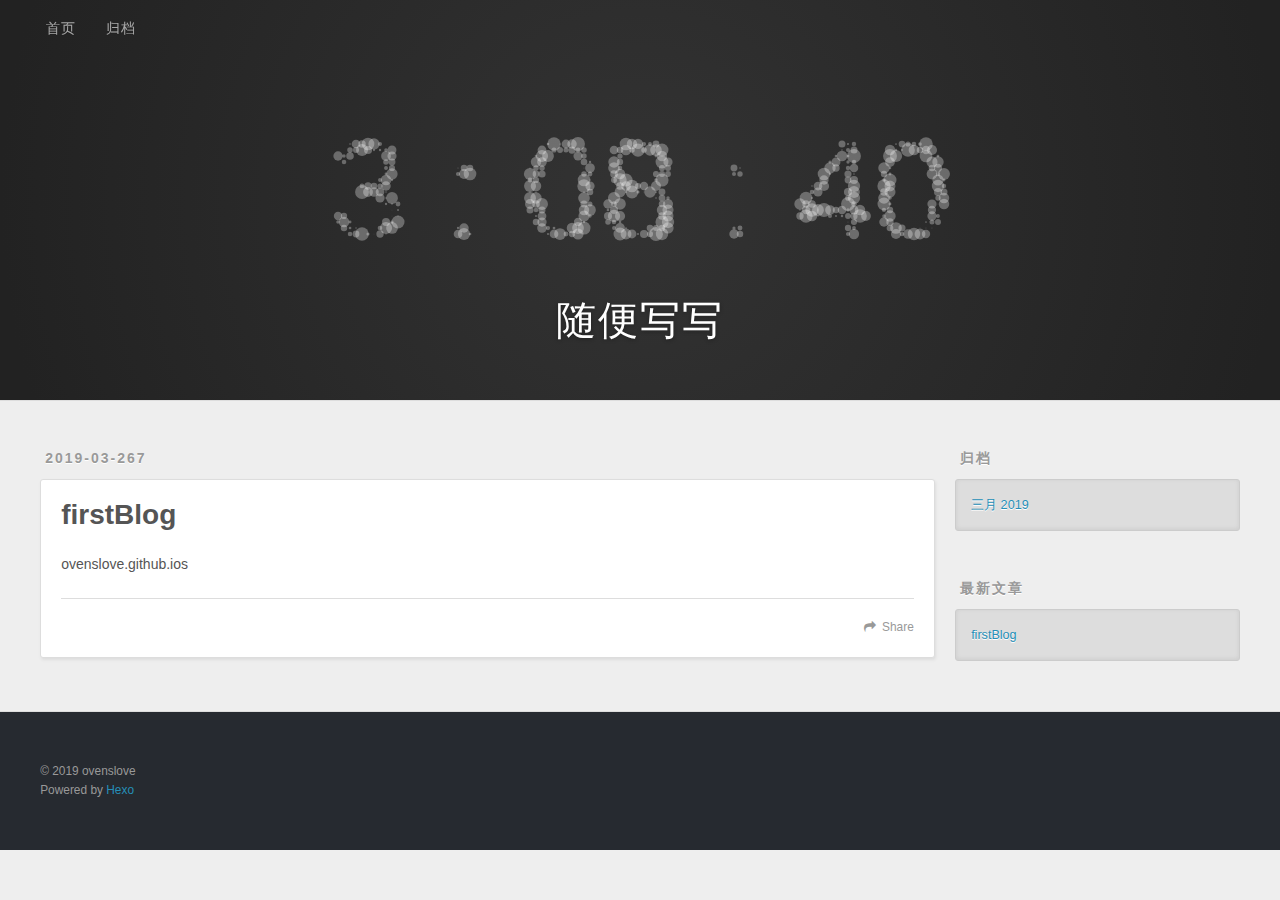
<file: index.html>
<!DOCTYPE html>
<html>

<head>
  <meta name="generator" content="Hexo 3.8.0">
  <meta charset="utf-8">


  <title>随便写写</title>
  <meta name="viewport" content="width=device-width, initial-scale=1, maximum-scale=1">
  <meta property="og:type" content="website">
  <meta property="og:title" content="随便写写">
  <meta property="og:url" content="https://ovenslove.github.io/index.html">
  <meta property="og:site_name" content="随便写写">
  <meta property="og:locale" content="zh-CN">
  <meta name="twitter:card" content="summary">
  <meta name="twitter:title" content="随便写写">

  <link rel="alternate" href="/atom.xml" title="随便写写" type="application/atom+xml">


  <link rel="icon" href="/favicon.png">


  <link href="//fonts.googleapis.com/css?family=Source+Code+Pro" rel="stylesheet" type="text/css">

  <link rel="stylesheet" href="/css/style.css">
</head>

</html>

<body>
  <div id="container">
    <div id="wrap">
      <header id="header">
        <div id="banner">
          <canvas id="banner_clock" width="1920" height="200" style="position: absolute; left: 0px; top: 0px;">
            <p class="nope">No canvas, no particles</p>
          </canvas>
        </div>
        <div id="header-inner" class="inner">
          <nav id="main-nav">
            <a id="main-nav-toggle" class="nav-icon"></a>

            <a class="main-nav-link" href="/">首页</a>

            <a class="main-nav-link" href="/archives">归档</a>

          </nav>
          <!-- <nav id="sub-nav">
      
      <a id="nav-rss-link" class="nav-icon" href="/atom.xml" title="RSS Feed"></a>
      
      <a id="nav-search-btn" class="nav-icon" title="搜索"></a>
    </nav>
    <div id="search-form-wrap">
      <form action="//google.com/search" method="get" accept-charset="UTF-8" class="search-form"><input type="search" name="q" class="search-form-input" placeholder="Search"><button type="submit" class="search-form-submit">&#xF002;</button><input type="hidden" name="sitesearch" value="https://ovenslove.github.io"></form>
    </div> -->
        </div>
        <div id="header-outer" class="outer">
          <div id="header-title" class="inner">
            <h1 id="logo-wrap">
              <a href="/" id="logo">随便写写</a>
            </h1>

          </div>
        </div>
        <script src="/js/banner.clock.js"></script>
      </header>
      <div class="outer">
        <section id="main">
          <article id="post-firstBlog" class="article article-type-post" itemscope itemprop="blogPost">
            <div class="article-meta">
              <a href="/2019/03/26/firstBlog/" class="article-date">
                <time datetime="2019-03-26T05:41:07.000Z" itemprop="datePublished">2019-03-267</time>
              </a>

            </div>
            <div class="article-inner">


              <header class="article-header">
                <h1 itemprop="name">
                  <a class="article-title" href="/2019/03/26/firstBlog/">firstBlog</a>
                </h1>
              </header>

              <div class="article-entry" itemprop="articleBody">

                <p>ovenslove.github.ios</p>

              </div>
              <footer class="article-footer">
                <a data-url="https://ovenslove.github.io/2019/03/26/firstBlog/" data-id="cjtqo6w1m0000xuznjsq4eoms" class="article-share-link">Share</a>


              </footer>
            </div>

          </article>
        </section>

        <aside id="sidebar">







          <div class="widget-wrap">
            <h3 class="widget-title">归档</h3>
            <div class="widget">
              <ul class="archive-list">
                <li class="archive-list-item"><a class="archive-list-link" href="/archives/2019/03/">三月 2019</a></li>
              </ul>
            </div>
          </div>

          <div class="widget-wrap">
            <h3 class="widget-title">最新文章</h3>
            <div class="widget">
              <ul>

                <li>
                  <a href="/2019/03/26/firstBlog/">firstBlog</a>
                </li>

              </ul>
            </div>
          </div>

        </aside>

      </div>
      <footer id="footer">

        <div class="outer">
          <div id="footer-info" class="inner">
            &copy; 2019 ovenslove<br>
            Powered by <a href="http://hexo.io/" target="_blank">Hexo</a>
          </div>
        </div>
      </footer>
    </div>
    <nav id="mobile-nav">

      <a href="/" class="mobile-nav-link">首页</a>

      <a href="/archives" class="mobile-nav-link">归档</a>

    </nav>
    <script src="//ajax.googleapis.com/ajax/libs/jquery/2.0.3/jquery.min.js"></script>


    <link rel="stylesheet" href="/fancybox/jquery.fancybox.css">
    <script src="/fancybox/jquery.fancybox.pack.js"></script>


    <script src="/js/script.js"></script>
  </div>
</body>

</html>
</file>
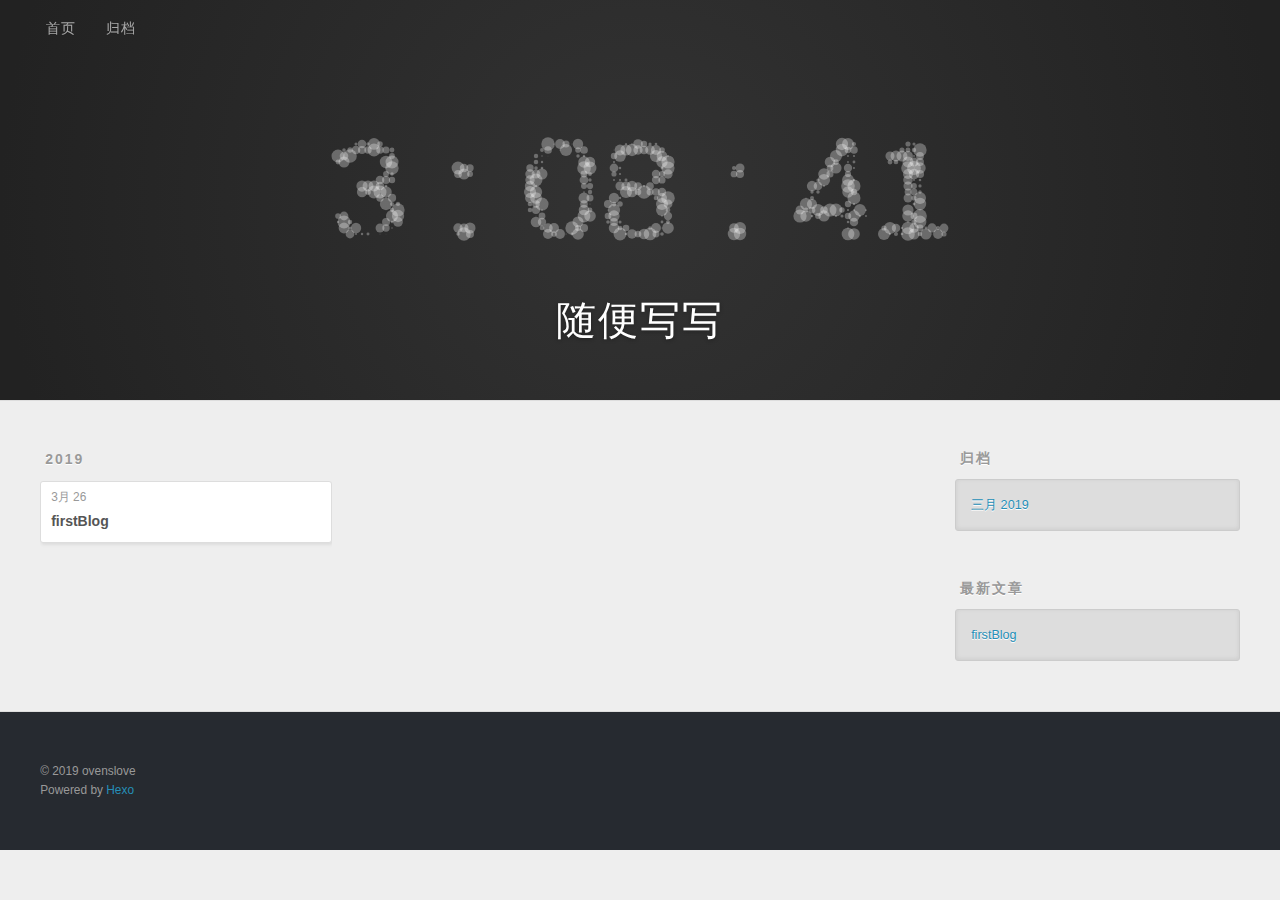
<file: archives/index.html>
<!DOCTYPE html>
<html>

<head>
  <meta name="generator" content="Hexo 3.8.0">
  <meta charset="utf-8">


  <title>归档 | 随便写写</title>
  <meta name="viewport" content="width=device-width, initial-scale=1, maximum-scale=1">
  <meta property="og:type" content="website">
  <meta property="og:title" content="随便写写">
  <meta property="og:url" content="https://ovenslove.github.io/archives/index.html">
  <meta property="og:site_name" content="随便写写">
  <meta property="og:locale" content="zh-CN">
  <meta name="twitter:card" content="summary">
  <meta name="twitter:title" content="随便写写">

  <link rel="alternate" href="/atom.xml" title="随便写写" type="application/atom+xml">


  <link rel="icon" href="/favicon.png">


  <link href="//fonts.googleapis.com/css?family=Source+Code+Pro" rel="stylesheet" type="text/css">

  <link rel="stylesheet" href="/css/style.css">
</head>

</html>

<body>
  <div id="container">
    <div id="wrap">
      <header id="header">
        <div id="banner">
          <canvas id="banner_clock" width="1920" height="200" style="position: absolute; left: 0px; top: 0px;">
            <p class="nope">No canvas, no particles</p>
          </canvas>
        </div>
        <div id="header-inner" class="inner">
          <nav id="main-nav">
            <a id="main-nav-toggle" class="nav-icon"></a>

            <a class="main-nav-link" href="/">首页</a>

            <a class="main-nav-link" href="/archives">归档</a>

          </nav>
          <!-- <nav id="sub-nav">
      
      <a id="nav-rss-link" class="nav-icon" href="/atom.xml" title="RSS Feed"></a>
      
      <a id="nav-search-btn" class="nav-icon" title="搜索"></a>
    </nav>
    <div id="search-form-wrap">
      <form action="//google.com/search" method="get" accept-charset="UTF-8" class="search-form"><input type="search" name="q" class="search-form-input" placeholder="Search"><button type="submit" class="search-form-submit">&#xF002;</button><input type="hidden" name="sitesearch" value="https://ovenslove.github.io"></form>
    </div> -->
        </div>
        <div id="header-outer" class="outer">
          <div id="header-title" class="inner">
            <h1 id="logo-wrap">
              <a href="/" id="logo">随便写写</a>
            </h1>

          </div>
        </div>
        <script src="/js/banner.clock.js"></script>
      </header>
      <div class="outer">
        <section id="main">
          <section class="archives-wrap">
            <div class="archive-year-wrap">
              <a href="/archives/2019" class="archive-year">2019</a>
            </div>
            <div class="archives">

              <article class="archive-article archive-type-post">
                <div class="archive-article-inner">
                  <header class="archive-article-header">
                    <a href="/2019/03/26/firstBlog/" class="archive-article-date">
                      <time datetime="2019-03-26T05:41:07.000Z" itemprop="datePublished">3月 26</time>
                    </a>
                    <h1 itemprop="name">
                      <a class="archive-article-title" href="/2019/03/26/firstBlog/">firstBlog</a>
                    </h1>
                  </header>
                </div>
              </article>


            </div>
          </section>
        </section>

        <aside id="sidebar">







          <div class="widget-wrap">
            <h3 class="widget-title">归档</h3>
            <div class="widget">
              <ul class="archive-list">
                <li class="archive-list-item"><a class="archive-list-link" href="/archives/2019/03/">三月 2019</a></li>
              </ul>
            </div>
          </div>

          <div class="widget-wrap">
            <h3 class="widget-title">最新文章</h3>
            <div class="widget">
              <ul>

                <li>
                  <a href="/2019/03/26/firstBlog/">firstBlog</a>
                </li>

              </ul>
            </div>
          </div>

        </aside>

      </div>
      <footer id="footer">

        <div class="outer">
          <div id="footer-info" class="inner">
            &copy; 2019 ovenslove<br>
            Powered by <a href="http://hexo.io/" target="_blank">Hexo</a>
          </div>
        </div>
      </footer>
    </div>
    <nav id="mobile-nav">

      <a href="/" class="mobile-nav-link">首页</a>

      <a href="/archives" class="mobile-nav-link">归档</a>

    </nav>
    <script src="//ajax.googleapis.com/ajax/libs/jquery/2.0.3/jquery.min.js"></script>


    <link rel="stylesheet" href="/fancybox/jquery.fancybox.css">
    <script src="/fancybox/jquery.fancybox.pack.js"></script>


    <script src="/js/script.js"></script>
  </div>
</body>

</html>
</file>
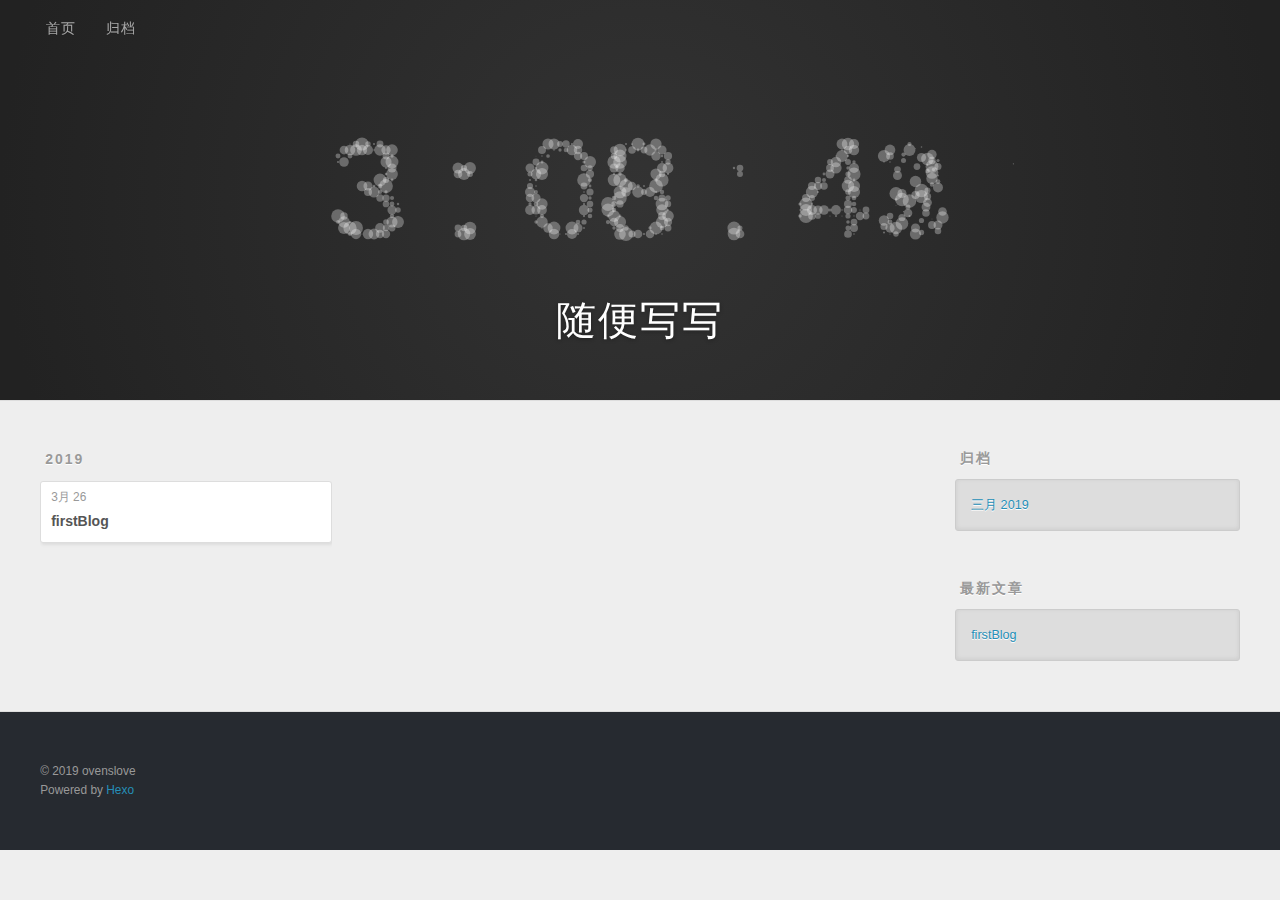
<file: archives/2019/index.html>
<!DOCTYPE html>
<html>

<head>
  <meta name="generator" content="Hexo 3.8.0">
  <meta charset="utf-8">


  <title>归档: 2019 | 随便写写</title>
  <meta name="viewport" content="width=device-width, initial-scale=1, maximum-scale=1">
  <meta property="og:type" content="website">
  <meta property="og:title" content="随便写写">
  <meta property="og:url" content="https://ovenslove.github.io/archives/2019/index.html">
  <meta property="og:site_name" content="随便写写">
  <meta property="og:locale" content="zh-CN">
  <meta name="twitter:card" content="summary">
  <meta name="twitter:title" content="随便写写">

  <link rel="alternate" href="/atom.xml" title="随便写写" type="application/atom+xml">


  <link rel="icon" href="/favicon.png">


  <link href="//fonts.googleapis.com/css?family=Source+Code+Pro" rel="stylesheet" type="text/css">

  <link rel="stylesheet" href="/css/style.css">
</head>

</html>

<body>
  <div id="container">
    <div id="wrap">
      <header id="header">
        <div id="banner">
          <canvas id="banner_clock" width="1920" height="200" style="position: absolute; left: 0px; top: 0px;">
            <p class="nope">No canvas, no particles</p>
          </canvas>
        </div>
        <div id="header-inner" class="inner">
          <nav id="main-nav">
            <a id="main-nav-toggle" class="nav-icon"></a>

            <a class="main-nav-link" href="/">首页</a>

            <a class="main-nav-link" href="/archives">归档</a>

          </nav>
          <!-- <nav id="sub-nav">
      
      <a id="nav-rss-link" class="nav-icon" href="/atom.xml" title="RSS Feed"></a>
      
      <a id="nav-search-btn" class="nav-icon" title="搜索"></a>
    </nav>
    <div id="search-form-wrap">
      <form action="//google.com/search" method="get" accept-charset="UTF-8" class="search-form"><input type="search" name="q" class="search-form-input" placeholder="Search"><button type="submit" class="search-form-submit">&#xF002;</button><input type="hidden" name="sitesearch" value="https://ovenslove.github.io"></form>
    </div> -->
        </div>
        <div id="header-outer" class="outer">
          <div id="header-title" class="inner">
            <h1 id="logo-wrap">
              <a href="/" id="logo">随便写写</a>
            </h1>

          </div>
        </div>
        <script src="/js/banner.clock.js"></script>
      </header>
      <div class="outer">
        <section id="main">
          <section class="archives-wrap">
            <div class="archive-year-wrap">
              <a href="/archives/2019" class="archive-year">2019</a>
            </div>
            <div class="archives">

              <article class="archive-article archive-type-post">
                <div class="archive-article-inner">
                  <header class="archive-article-header">
                    <a href="/2019/03/26/firstBlog/" class="archive-article-date">
                      <time datetime="2019-03-26T05:41:07.000Z" itemprop="datePublished">3月 26</time>
                    </a>
                    <h1 itemprop="name">
                      <a class="archive-article-title" href="/2019/03/26/firstBlog/">firstBlog</a>
                    </h1>
                  </header>
                </div>
              </article>


            </div>
          </section>
        </section>

        <aside id="sidebar">







          <div class="widget-wrap">
            <h3 class="widget-title">归档</h3>
            <div class="widget">
              <ul class="archive-list">
                <li class="archive-list-item"><a class="archive-list-link" href="/archives/2019/03/">三月 2019</a></li>
              </ul>
            </div>
          </div>

          <div class="widget-wrap">
            <h3 class="widget-title">最新文章</h3>
            <div class="widget">
              <ul>

                <li>
                  <a href="/2019/03/26/firstBlog/">firstBlog</a>
                </li>

              </ul>
            </div>
          </div>

        </aside>

      </div>
      <footer id="footer">

        <div class="outer">
          <div id="footer-info" class="inner">
            &copy; 2019 ovenslove<br>
            Powered by <a href="http://hexo.io/" target="_blank">Hexo</a>
          </div>
        </div>
      </footer>
    </div>
    <nav id="mobile-nav">

      <a href="/" class="mobile-nav-link">首页</a>

      <a href="/archives" class="mobile-nav-link">归档</a>

    </nav>
    <script src="//ajax.googleapis.com/ajax/libs/jquery/2.0.3/jquery.min.js"></script>


    <link rel="stylesheet" href="/fancybox/jquery.fancybox.css">
    <script src="/fancybox/jquery.fancybox.pack.js"></script>


    <script src="/js/script.js"></script>
  </div>
</body>

</html>
</file>
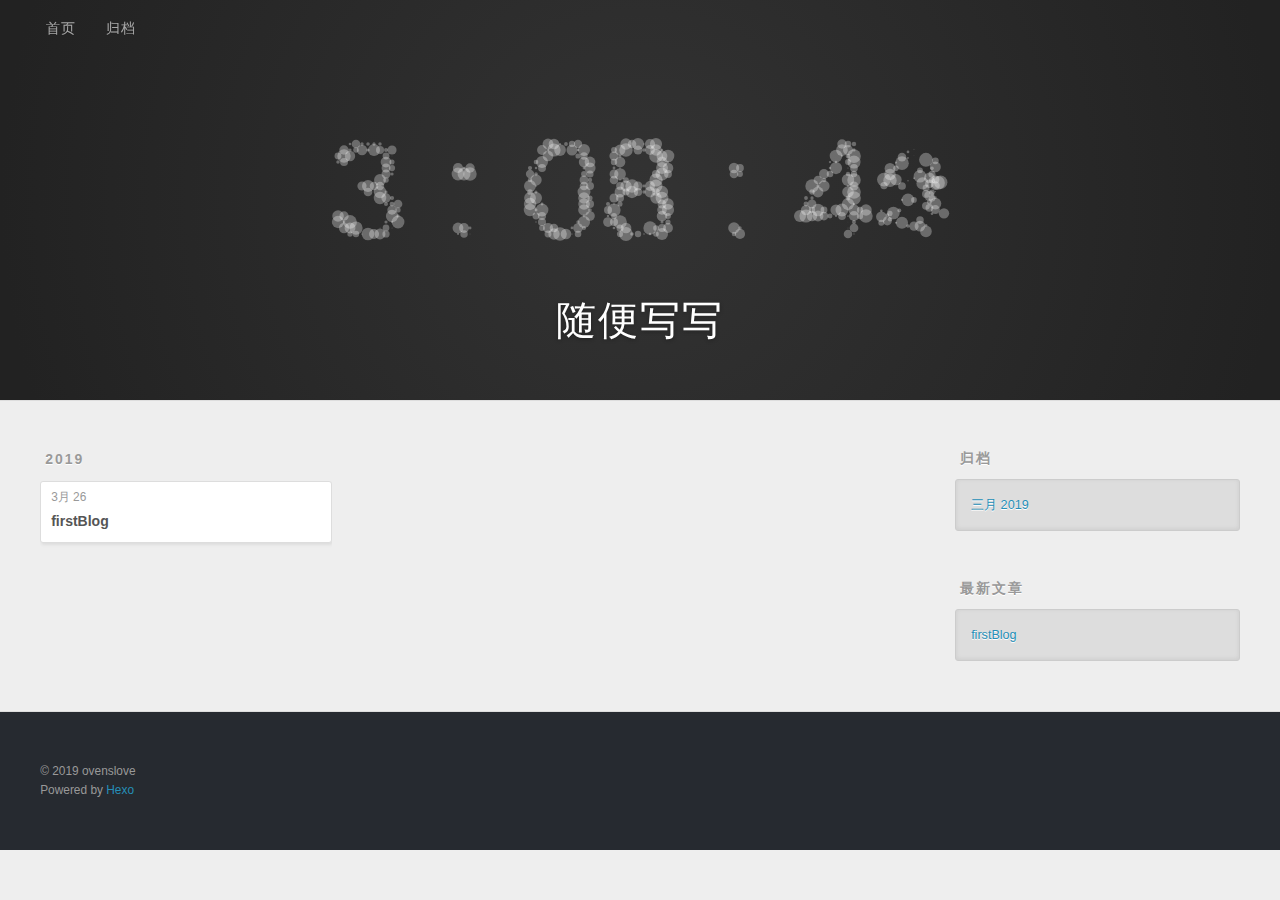
<file: archives/2019/03/index.html>
<!DOCTYPE html>
<html>

<head>
  <meta name="generator" content="Hexo 3.8.0">
  <meta charset="utf-8">


  <title>归档: 2019/3 | 随便写写</title>
  <meta name="viewport" content="width=device-width, initial-scale=1, maximum-scale=1">
  <meta property="og:type" content="website">
  <meta property="og:title" content="随便写写">
  <meta property="og:url" content="https://ovenslove.github.io/archives/2019/03/index.html">
  <meta property="og:site_name" content="随便写写">
  <meta property="og:locale" content="zh-CN">
  <meta name="twitter:card" content="summary">
  <meta name="twitter:title" content="随便写写">

  <link rel="alternate" href="/atom.xml" title="随便写写" type="application/atom+xml">


  <link rel="icon" href="/favicon.png">


  <link href="//fonts.googleapis.com/css?family=Source+Code+Pro" rel="stylesheet" type="text/css">

  <link rel="stylesheet" href="/css/style.css">
</head>

</html>

<body>
  <div id="container">
    <div id="wrap">
      <header id="header">
        <div id="banner">
          <canvas id="banner_clock" width="1920" height="200" style="position: absolute; left: 0px; top: 0px;">
            <p class="nope">No canvas, no particles</p>
          </canvas>
        </div>
        <div id="header-inner" class="inner">
          <nav id="main-nav">
            <a id="main-nav-toggle" class="nav-icon"></a>

            <a class="main-nav-link" href="/">首页</a>

            <a class="main-nav-link" href="/archives">归档</a>

          </nav>
          <!-- <nav id="sub-nav">
      
      <a id="nav-rss-link" class="nav-icon" href="/atom.xml" title="RSS Feed"></a>
      
      <a id="nav-search-btn" class="nav-icon" title="搜索"></a>
    </nav>
    <div id="search-form-wrap">
      <form action="//google.com/search" method="get" accept-charset="UTF-8" class="search-form"><input type="search" name="q" class="search-form-input" placeholder="Search"><button type="submit" class="search-form-submit">&#xF002;</button><input type="hidden" name="sitesearch" value="https://ovenslove.github.io"></form>
    </div> -->
        </div>
        <div id="header-outer" class="outer">
          <div id="header-title" class="inner">
            <h1 id="logo-wrap">
              <a href="/" id="logo">随便写写</a>
            </h1>

          </div>
        </div>
        <script src="/js/banner.clock.js"></script>
      </header>
      <div class="outer">
        <section id="main">
          <section class="archives-wrap">
            <div class="archive-year-wrap">
              <a href="/archives/2019" class="archive-year">2019</a>
            </div>
            <div class="archives">

              <article class="archive-article archive-type-post">
                <div class="archive-article-inner">
                  <header class="archive-article-header">
                    <a href="/2019/03/26/firstBlog/" class="archive-article-date">
                      <time datetime="2019-03-26T05:41:07.000Z" itemprop="datePublished">3月 26</time>
                    </a>
                    <h1 itemprop="name">
                      <a class="archive-article-title" href="/2019/03/26/firstBlog/">firstBlog</a>
                    </h1>
                  </header>
                </div>
              </article>


            </div>
          </section>
        </section>

        <aside id="sidebar">







          <div class="widget-wrap">
            <h3 class="widget-title">归档</h3>
            <div class="widget">
              <ul class="archive-list">
                <li class="archive-list-item"><a class="archive-list-link" href="/archives/2019/03/">三月 2019</a></li>
              </ul>
            </div>
          </div>

          <div class="widget-wrap">
            <h3 class="widget-title">最新文章</h3>
            <div class="widget">
              <ul>

                <li>
                  <a href="/2019/03/26/firstBlog/">firstBlog</a>
                </li>

              </ul>
            </div>
          </div>

        </aside>

      </div>
      <footer id="footer">

        <div class="outer">
          <div id="footer-info" class="inner">
            &copy; 2019 ovenslove<br>
            Powered by <a href="http://hexo.io/" target="_blank">Hexo</a>
          </div>
        </div>
      </footer>
    </div>
    <nav id="mobile-nav">

      <a href="/" class="mobile-nav-link">首页</a>

      <a href="/archives" class="mobile-nav-link">归档</a>

    </nav>
    <script src="//ajax.googleapis.com/ajax/libs/jquery/2.0.3/jquery.min.js"></script>


    <link rel="stylesheet" href="/fancybox/jquery.fancybox.css">
    <script src="/fancybox/jquery.fancybox.pack.js"></script>


    <script src="/js/script.js"></script>
  </div>
</body>

</html>
</file>
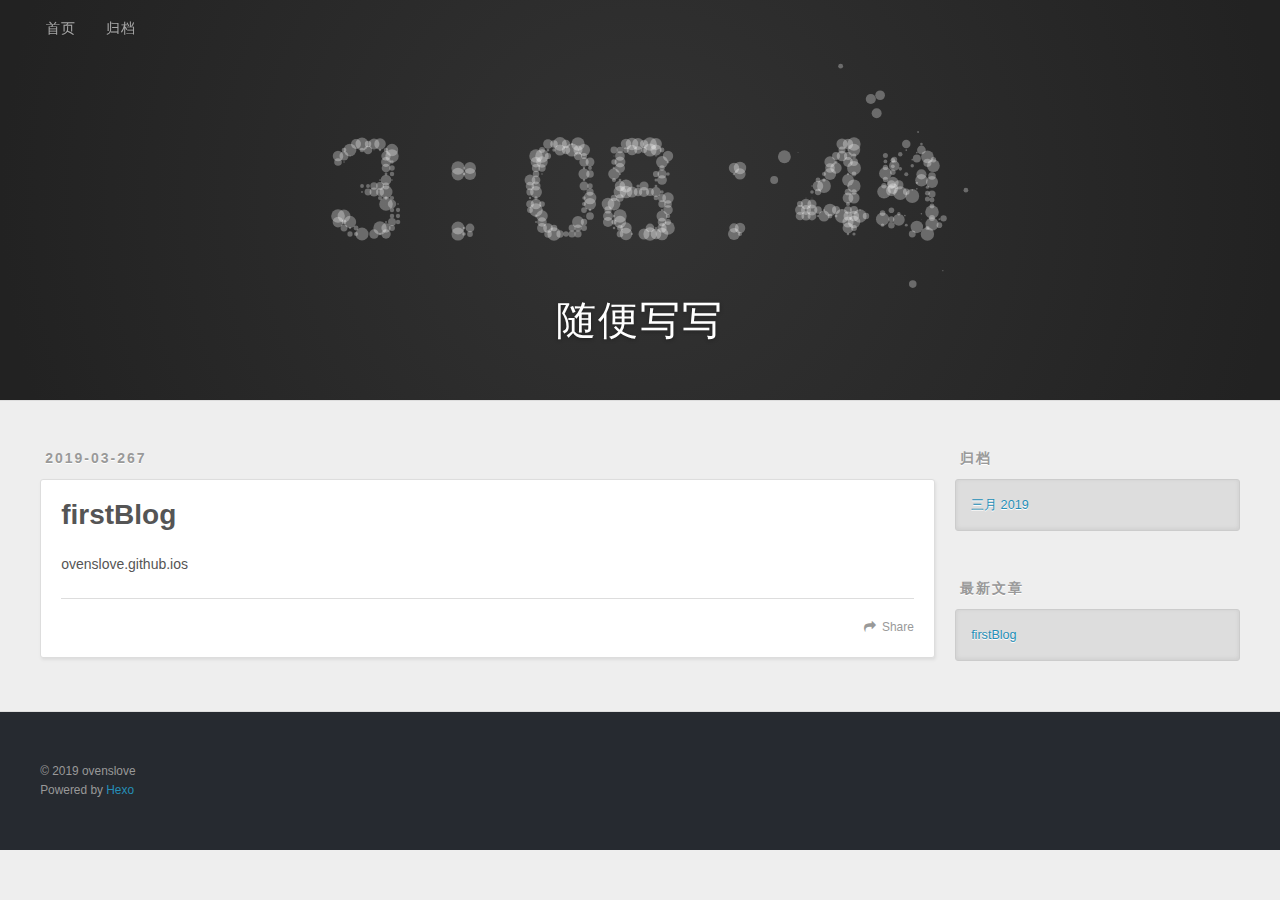
<file: 2019/03/26/firstBlog/index.html>
<!DOCTYPE html>
<html>

<head>
  <meta name="generator" content="Hexo 3.8.0">
  <meta charset="utf-8">


  <title>firstBlog | 随便写写</title>
  <meta name="viewport" content="width=device-width, initial-scale=1, maximum-scale=1">
  <meta name="description" content="ovenslove.github.ios">
  <meta property="og:type" content="article">
  <meta property="og:title" content="firstBlog">
  <meta property="og:url" content="https://ovenslove.github.io/2019/03/26/firstBlog/index.html">
  <meta property="og:site_name" content="随便写写">
  <meta property="og:description" content="ovenslove.github.ios">
  <meta property="og:locale" content="zh-CN">
  <meta property="og:updated_time" content="2019-03-26T05:48:53.927Z">
  <meta name="twitter:card" content="summary">
  <meta name="twitter:title" content="firstBlog">
  <meta name="twitter:description" content="ovenslove.github.ios">

  <link rel="alternate" href="/atom.xml" title="随便写写" type="application/atom+xml">


  <link rel="icon" href="/favicon.png">


  <link href="//fonts.googleapis.com/css?family=Source+Code+Pro" rel="stylesheet" type="text/css">

  <link rel="stylesheet" href="/css/style.css">
</head>

</html>

<body>
  <div id="container">
    <div id="wrap">
      <header id="header">
        <div id="banner">
          <canvas id="banner_clock" width="1920" height="200" style="position: absolute; left: 0px; top: 0px;">
            <p class="nope">No canvas, no particles</p>
          </canvas>
        </div>
        <div id="header-inner" class="inner">
          <nav id="main-nav">
            <a id="main-nav-toggle" class="nav-icon"></a>

            <a class="main-nav-link" href="/">首页</a>

            <a class="main-nav-link" href="/archives">归档</a>

          </nav>
          <!-- <nav id="sub-nav">
      
      <a id="nav-rss-link" class="nav-icon" href="/atom.xml" title="RSS Feed"></a>
      
      <a id="nav-search-btn" class="nav-icon" title="搜索"></a>
    </nav>
    <div id="search-form-wrap">
      <form action="//google.com/search" method="get" accept-charset="UTF-8" class="search-form"><input type="search" name="q" class="search-form-input" placeholder="Search"><button type="submit" class="search-form-submit">&#xF002;</button><input type="hidden" name="sitesearch" value="https://ovenslove.github.io"></form>
    </div> -->
        </div>
        <div id="header-outer" class="outer">
          <div id="header-title" class="inner">
            <h1 id="logo-wrap">
              <a href="/" id="logo">随便写写</a>
            </h1>

          </div>
        </div>
        <script src="/js/banner.clock.js"></script>
      </header>
      <div class="outer">
        <section id="main">
          <article id="post-firstBlog" class="article article-type-post" itemscope itemprop="blogPost">
            <div class="article-meta">
              <a href="/2019/03/26/firstBlog/" class="article-date">
                <time datetime="2019-03-26T05:41:07.000Z" itemprop="datePublished">2019-03-267</time>
              </a>

            </div>
            <div class="article-inner">


              <header class="article-header">
                <h1 class="article-title" itemprop="name">
                  firstBlog
                </h1>
              </header>

              <div class="article-entry" itemprop="articleBody">

                <p>ovenslove.github.ios</p>

              </div>
              <footer class="article-footer">
                <a data-url="https://ovenslove.github.io/2019/03/26/firstBlog/" data-id="cjtqo6w1m0000xuznjsq4eoms" class="article-share-link">Share</a>


              </footer>
            </div>



          </article>
        </section>

        <aside id="sidebar">







          <div class="widget-wrap">
            <h3 class="widget-title">归档</h3>
            <div class="widget">
              <ul class="archive-list">
                <li class="archive-list-item"><a class="archive-list-link" href="/archives/2019/03/">三月 2019</a></li>
              </ul>
            </div>
          </div>

          <div class="widget-wrap">
            <h3 class="widget-title">最新文章</h3>
            <div class="widget">
              <ul>

                <li>
                  <a href="/2019/03/26/firstBlog/">firstBlog</a>
                </li>

              </ul>
            </div>
          </div>

        </aside>

      </div>
      <footer id="footer">

        <div class="outer">
          <div id="footer-info" class="inner">
            &copy; 2019 ovenslove<br>
            Powered by <a href="http://hexo.io/" target="_blank">Hexo</a>
          </div>
        </div>
      </footer>
    </div>
    <nav id="mobile-nav">

      <a href="/" class="mobile-nav-link">首页</a>

      <a href="/archives" class="mobile-nav-link">归档</a>

    </nav>
    <script src="//ajax.googleapis.com/ajax/libs/jquery/2.0.3/jquery.min.js"></script>


    <link rel="stylesheet" href="/fancybox/jquery.fancybox.css">
    <script src="/fancybox/jquery.fancybox.pack.js"></script>


    <script src="/js/script.js"></script>
  </div>
</body>

</html>
</file>
<file: css/style.css>
body {
  width: 100%;
}

body:before,
body:after {
  content: "";
  display: table;
}

body:after {
  clear: both;
}

html,
body,
div,
span,
applet,
object,
iframe,
h1,
h2,
h3,
h4,
h5,
h6,
p,
blockquote,
pre,
a,
abbr,
acronym,
address,
big,
cite,
code,
del,
dfn,
em,
img,
ins,
kbd,
q,
s,
samp,
small,
strike,
strong,
sub,
sup,
tt,
var,
dl,
dt,
dd,
ol,
ul,
li,
fieldset,
form,
label,
legend,
table,
caption,
tbody,
tfoot,
thead,
tr,
th,
td {
  margin: 0;
  padding: 0;
  border: 0;
  outline: 0;
  font-weight: inherit;
  font-style: inherit;
  font-family: inherit;
  font-size: 100%;
  vertical-align: baseline;
}

body {
  line-height: 1;
  color: #000;
  background: #fff;
}

ol,
ul {
  list-style: none;
}

table {
  border-collapse: separate;
  border-spacing: 0;
  vertical-align: middle;
}

caption,
th,
td {
  text-align: left;
  font-weight: normal;
  vertical-align: middle;
}

a img {
  border: none;
}

input,
button {
  margin: 0;
  padding: 0;
}

input::-moz-focus-inner,
button::-moz-focus-inner {
  border: 0;
  padding: 0;
}

@font-face {
  font-family: FontAwesome;
  font-style: normal;
  font-weight: normal;
  src: url("fonts/fontawesome-webfont.eot?v=#4.0.3");
  src: url("fonts/fontawesome-webfont.eot?#iefix&v=#4.0.3") format("embedded-opentype"), url("fonts/fontawesome-webfont.woff?v=#4.0.3") format("woff"), url("fonts/fontawesome-webfont.ttf?v=#4.0.3") format("truetype"), url("fonts/fontawesome-webfont.svg#fontawesomeregular?v=#4.0.3") format("svg");
}

html,
body,
#container {
  height: 100%;
}

body {
  background: #eee;
  font: 14px -apple-system, BlinkMacSystemFont, "Segoe UI", "Roboto", "Oxygen", "Ubuntu", "Cantarell", "Fira Sans", "Droid Sans", "Helvetica Neue", sans-serif;
  -webkit-text-size-adjust: 100%;
}

.outer {
  max-width: 1220px;
  margin: 0 auto;
  padding: 0 20px;
}

.outer:before,
.outer:after {
  content: "";
  display: table;
}

.outer:after {
  clear: both;
}

.inner {
  display: inline;
  float: left;
  width: 98.33333333333333%;
  margin: 0 0.833333333333333%;
}

.left,
.alignleft {
  float: left;
}

.right,
.alignright {
  float: right;
}

.clear {
  clear: both;
}

#container {
  position: relative;
}

.mobile-nav-on {
  overflow: hidden;
}

#wrap {
  height: 100%;
  width: 100%;
  position: absolute;
  top: 0;
  left: 0;
  -webkit-transition: 0.2s ease-out;
  -moz-transition: 0.2s ease-out;
  -ms-transition: 0.2s ease-out;
  transition: 0.2s ease-out;
  z-index: 1;
  background: #eee;
}

.mobile-nav-on #wrap {
  left: 280px;
}

@media screen and (min-width: 768px) {
  #main {
    display: inline;
    float: left;
    width: 73.33333333333333%;
    margin: 0 0.833333333333333%;
  }
}

.article-date,
.article-category-link,
.archive-year,
.widget-title {
  text-decoration: none;
  text-transform: uppercase;
  letter-spacing: 2px;
  color: #999;
  margin-bottom: 1em;
  margin-left: 5px;
  line-height: 1em;
  text-shadow: 0 1px #fff;
  font-weight: bold;
}

.article-inner,
.archive-article-inner {
  background: #fff;
  -webkit-box-shadow: 1px 2px 3px #ddd;
  box-shadow: 1px 2px 3px #ddd;
  border: 1px solid #ddd;
  border-radius: 3px;
}

.article-entry h1,
.widget h1 {
  font-size: 2em;
}

.article-entry h2,
.widget h2 {
  font-size: 1.5em;
}

.article-entry h3,
.widget h3 {
  font-size: 1.3em;
}

.article-entry h4,
.widget h4 {
  font-size: 1.2em;
}

.article-entry h5,
.widget h5 {
  font-size: 1em;
}

.article-entry h6,
.widget h6 {
  font-size: 1em;
  color: #999;
}

.article-entry hr,
.widget hr {
  border: 1px dashed #ddd;
}

.article-entry strong,
.widget strong {
  font-weight: bold;
}

.article-entry em,
.widget em,
.article-entry cite,
.widget cite {
  font-style: italic;
}

.article-entry sup,
.widget sup,
.article-entry sub,
.widget sub {
  font-size: 0.75em;
  line-height: 0;
  position: relative;
  vertical-align: baseline;
}

.article-entry sup,
.widget sup {
  top: -0.5em;
}

.article-entry sub,
.widget sub {
  bottom: -0.2em;
}

.article-entry small,
.widget small {
  font-size: 0.85em;
}

.article-entry acronym,
.widget acronym,
.article-entry abbr,
.widget abbr {
  border-bottom: 1px dotted;
}

.article-entry ul,
.widget ul,
.article-entry ol,
.widget ol,
.article-entry dl,
.widget dl {
  margin: 0 20px;
  line-height: 1.6em;
}

.article-entry ul ul,
.widget ul ul,
.article-entry ol ul,
.widget ol ul,
.article-entry ul ol,
.widget ul ol,
.article-entry ol ol,
.widget ol ol {
  margin-top: 0;
  margin-bottom: 0;
}

.article-entry ul,
.widget ul {
  list-style: disc;
}

.article-entry ol,
.widget ol {
  list-style: decimal;
}

.article-entry dt,
.widget dt {
  font-weight: bold;
}

#header {
  height: 400px;
  position: relative;
  border-bottom: 1px solid #ddd;
}

#header:before,
#header:after {
  content: "";
  position: absolute;
  left: 0;
  right: 0;
  height: 40px;
}

#header:before {
  top: 0;
  background: -webkit-linear-gradient(rgba(0, 0, 0, 0.2), transparent);
  background: -moz-linear-gradient(rgba(0, 0, 0, 0.2), transparent);
  background: -ms-linear-gradient(rgba(0, 0, 0, 0.2), transparent);
  background: linear-gradient(rgba(0, 0, 0, 0.2), transparent);
}

#header:after {
  bottom: 0;
  background: -webkit-linear-gradient(transparent, rgba(0, 0, 0, 0.2));
  background: -moz-linear-gradient(transparent, rgba(0, 0, 0, 0.2));
  background: -ms-linear-gradient(transparent, rgba(0, 0, 0, 0.2));
  background: linear-gradient(transparent, rgba(0, 0, 0, 0.2));
}

#header-outer {
  height: 100%;
  position: relative;
  pointer-events: none;
  z-index: 2;
}

#header-inner {
  position: fixed;
  overflow: hidden;
  top: 0;
  left: 2%;
  width: 96%;
  padding: 0 20px;
  -webkit-box-sizing: border-box;
  -moz-box-sizing: border-box;
  box-sizing: border-box;
  z-index: 10;
  margin: 0;
}

#banner {
  position: absolute;
  top: 0;
  left: 0;
  width: 100%;
  height: 100%;
  -webkit-background-size: cover;
  -moz-background-size: cover;
  background-size: cover;
  z-index: 1;
}

#banner_clock {
  width: 100%;
  height: 100%;
}

#header-title {
  text-align: center;
  height: 40px;
  position: absolute;
  bottom: 60px;
  left: 0;
  margin-top: -20px;
}

#logo,
#subtitle {
  text-decoration: none;
  color: #fff;
  font-weight: 300;
  text-shadow: 0 1px 4px rgba(0, 0, 0, 0.3);
}

#logo {
  font-size: 40px;
  line-height: 40px;
  letter-spacing: 2px;
}

#subtitle {
  font-size: 16px;
  line-height: 16px;
  letter-spacing: 1px;
}

#subtitle-wrap {
  margin-top: 16px;
}

#main-nav {
  float: left;
  margin-left: -15px;
}

.nav-icon,
.main-nav-link {
  float: left;
  color: #fff;
  opacity: 0.6;
  text-decoration: none;
  text-shadow: 0 1px rgba(0, 0, 0, 0.2);
  -webkit-transition: opacity 0.2s;
  -moz-transition: opacity 0.2s;
  -ms-transition: opacity 0.2s;
  transition: opacity 0.2s;
  display: block;
  padding: 20px 15px;
}

.nav-icon:hover,
.main-nav-link:hover {
  opacity: 1;
}

.nav-icon {
  font-family: FontAwesome;
  text-align: center;
  font-size: 14px;
  width: 14px;
  height: 14px;
  padding: 20px 15px;
  position: relative;
  cursor: pointer;
}

.main-nav-link {
  font-weight: 300;
  letter-spacing: 1px;
}

@media screen and (max-width: 479px) {
  .main-nav-link {
    display: none;
  }
}

#main-nav-toggle {
  display: none;
}

#main-nav-toggle:before {
  content: "\f0c9";
}

@media screen and (max-width: 479px) {
  #main-nav-toggle {
    display: block;
  }
}

#sub-nav {
  float: right;
  margin-right: -15px;
}

#nav-rss-link:before {
  content: "\f09e";
}

#nav-search-btn:before {
  content: "\f002";
}

#search-form-wrap {
  position: absolute;
  top: 15px;
  width: 150px;
  height: 30px;
  right: -150px;
  opacity: 0;
  -webkit-transition: 0.2s ease-out;
  -moz-transition: 0.2s ease-out;
  -ms-transition: 0.2s ease-out;
  transition: 0.2s ease-out;
}

#search-form-wrap.on {
  opacity: 1;
  right: 0;
}

@media screen and (max-width: 479px) {
  #search-form-wrap {
    width: 100%;
    right: -100%;
  }
}

.search-form {
  position: absolute;
  top: 0;
  left: 0;
  right: 0;
  background: #fff;
  padding: 5px 15px;
  border-radius: 15px;
  -webkit-box-shadow: 0 0 10px rgba(0, 0, 0, 0.3);
  box-shadow: 0 0 10px rgba(0, 0, 0, 0.3);
}

.search-form-input {
  border: none;
  background: none;
  color: #555;
  width: 100%;
  font: 13px -apple-system, BlinkMacSystemFont, "Segoe UI", "Roboto", "Oxygen", "Ubuntu", "Cantarell", "Fira Sans", "Droid Sans", "Helvetica Neue", sans-serif;
  outline: none;
}

.search-form-input::-webkit-search-results-decoration,
.search-form-input::-webkit-search-cancel-button {
  -webkit-appearance: none;
}

.search-form-submit {
  position: absolute;
  top: 50%;
  right: 10px;
  margin-top: -7px;
  font: 13px FontAwesome;
  border: none;
  background: none;
  color: #bbb;
  cursor: pointer;
}

.search-form-submit:hover,
.search-form-submit:focus {
  color: #777;
}

.article {
  margin: 50px 0;
}

.article-inner {
  overflow: hidden;
}

.article-meta:before,
.article-meta:after {
  content: "";
  display: table;
}

.article-meta:after {
  clear: both;
}

.article-date {
  float: left;
}

.article-category {
  float: left;
  line-height: 1em;
  color: #ccc;
  text-shadow: 0 1px #fff;
  margin-left: 8px;
}

.article-category:before {
  content: "\2022";
}

.article-category-link {
  margin: 0 12px 1em;
}

.article-header {
  padding: 20px 20px 0;
}

.article-title {
  text-decoration: none;
  font-size: 2em;
  font-weight: bold;
  color: #555;
  line-height: 1.1em;
  -webkit-transition: color 0.2s;
  -moz-transition: color 0.2s;
  -ms-transition: color 0.2s;
  transition: color 0.2s;
}

a.article-title:hover {
  color: #258fb8;
}

.article-entry {
  color: #555;
  padding: 0 20px;
}

.article-entry:before,
.article-entry:after {
  content: "";
  display: table;
}

.article-entry:after {
  clear: both;
}

.article-entry p,
.article-entry table {
  line-height: 1.6em;
  margin: 1.6em 0;
}

.article-entry h1,
.article-entry h2,
.article-entry h3,
.article-entry h4,
.article-entry h5,
.article-entry h6 {
  font-weight: bold;
}

.article-entry h1,
.article-entry h2,
.article-entry h3,
.article-entry h4,
.article-entry h5,
.article-entry h6 {
  line-height: 1.1em;
  margin: 1.1em 0;
}

.article-entry a {
  color: #258fb8;
  text-decoration: none;
}

.article-entry a:hover {
  text-decoration: underline;
}

.article-entry ul,
.article-entry ol,
.article-entry dl {
  margin-top: 1.6em;
  margin-bottom: 1.6em;
}

.article-entry img,
.article-entry video {
  max-width: 100%;
  height: auto;
  display: block;
  margin: auto;
}

.article-entry iframe {
  border: none;
}

.article-entry table {
  width: 100%;
  border-collapse: collapse;
  border-spacing: 0;
}

.article-entry th {
  font-weight: bold;
  border-bottom: 3px solid #ddd;
  padding-bottom: 0.5em;
}

.article-entry td {
  border-bottom: 1px solid #ddd;
  padding: 10px 0;
}

.article-entry blockquote {
  font-family: Georgia, "Times New Roman", serif;
  font-size: 1.4em;
  margin: 1.6em 20px;
  text-align: center;
}

.article-entry blockquote footer {
  font-size: 14px;
  margin: 1.6em 0;
  font-family: -apple-system, BlinkMacSystemFont, "Segoe UI", "Roboto", "Oxygen", "Ubuntu", "Cantarell", "Fira Sans", "Droid Sans", "Helvetica Neue", sans-serif;
}

.article-entry blockquote footer cite:before {
  content: "—";
  padding: 0 0.5em;
}

.article-entry .pullquote {
  text-align: left;
  width: 45%;
  margin: 0;
}

.article-entry .pullquote.left {
  margin-left: 0.5em;
  margin-right: 1em;
}

.article-entry .pullquote.right {
  margin-right: 0.5em;
  margin-left: 1em;
}

.article-entry .caption {
  color: #999;
  display: block;
  font-size: 0.9em;
  margin-top: 0.5em;
  position: relative;
  text-align: center;
}

.article-entry .video-container {
  position: relative;
  padding-top: 56.25%;
  height: 0;
  overflow: hidden;
}

.article-entry .video-container iframe,
.article-entry .video-container object,
.article-entry .video-container embed {
  position: absolute;
  top: 0;
  left: 0;
  width: 100%;
  height: 100%;
  margin-top: 0;
}

.article-more-link a {
  display: inline-block;
  line-height: 1em;
  padding: 6px 15px;
  border-radius: 15px;
  background: #eee;
  color: #999;
  text-shadow: 0 1px #fff;
  text-decoration: none;
}

.article-more-link a:hover {
  background: #258fb8;
  color: #fff;
  text-decoration: none;
  text-shadow: 0 1px #1e7293;
}

.article-footer {
  font-size: 0.85em;
  line-height: 1.6em;
  border-top: 1px solid #ddd;
  padding-top: 1.6em;
  margin: 0 20px 20px;
}

.article-footer:before,
.article-footer:after {
  content: "";
  display: table;
}

.article-footer:after {
  clear: both;
}

.article-footer a {
  color: #999;
  text-decoration: none;
}

.article-footer a:hover {
  color: #555;
}

.article-tag-list-item {
  float: left;
  margin-right: 10px;
}

.article-tag-list-link:before {
  content: "#";
}

.article-comment-link {
  float: right;
}

.article-comment-link:before {
  content: "\f075";
  font-family: FontAwesome;
  padding-right: 8px;
}

.article-share-link {
  cursor: pointer;
  float: right;
  margin-left: 20px;
}

.article-share-link:before {
  content: "\f064";
  font-family: FontAwesome;
  padding-right: 6px;
}

#article-nav {
  position: relative;
}

#article-nav:before,
#article-nav:after {
  content: "";
  display: table;
}

#article-nav:after {
  clear: both;
}

@media screen and (min-width: 768px) {
  #article-nav {
    margin: 50px 0;
  }

  #article-nav:before {
    width: 8px;
    height: 8px;
    position: absolute;
    top: 50%;
    left: 50%;
    margin-top: -4px;
    margin-left: -4px;
    content: "";
    border-radius: 50%;
    background: #ddd;
    -webkit-box-shadow: 0 1px 2px #fff;
    box-shadow: 0 1px 2px #fff;
  }
}

.article-nav-link-wrap {
  text-decoration: none;
  text-shadow: 0 1px #fff;
  color: #999;
  -webkit-box-sizing: border-box;
  -moz-box-sizing: border-box;
  box-sizing: border-box;
  margin-top: 50px;
  text-align: center;
  display: block;
}

.article-nav-link-wrap:hover {
  color: #555;
}

@media screen and (min-width: 768px) {
  .article-nav-link-wrap {
    width: 50%;
    margin-top: 0;
  }
}

@media screen and (min-width: 768px) {
  #article-nav-newer {
    float: left;
    text-align: right;
    padding-right: 20px;
  }
}

@media screen and (min-width: 768px) {
  #article-nav-older {
    float: right;
    text-align: left;
    padding-left: 20px;
  }
}

.article-nav-caption {
  text-transform: uppercase;
  letter-spacing: 2px;
  color: #ddd;
  line-height: 1em;
  font-weight: bold;
}

#article-nav-newer .article-nav-caption {
  margin-right: -2px;
}

.article-nav-title {
  font-size: 0.85em;
  line-height: 1.6em;
  margin-top: 0.5em;
}

.article-share-box {
  position: absolute;
  display: none;
  background: #fff;
  -webkit-box-shadow: 1px 2px 10px rgba(0, 0, 0, 0.2);
  box-shadow: 1px 2px 10px rgba(0, 0, 0, 0.2);
  border-radius: 3px;
  margin-left: -145px;
  overflow: hidden;
  z-index: 1;
}

.article-share-box.on {
  display: block;
}

.article-share-input {
  width: 100%;
  background: none;
  -webkit-box-sizing: border-box;
  -moz-box-sizing: border-box;
  box-sizing: border-box;
  font: 14px -apple-system, BlinkMacSystemFont, "Segoe UI", "Roboto", "Oxygen", "Ubuntu", "Cantarell", "Fira Sans", "Droid Sans", "Helvetica Neue", sans-serif;
  padding: 0 15px;
  color: #555;
  outline: none;
  border: 1px solid #ddd;
  border-radius: 3px 3px 0 0;
  height: 36px;
  line-height: 36px;
}

.article-share-links {
  background: #eee;
}

.article-share-links:before,
.article-share-links:after {
  content: "";
  display: table;
}

.article-share-links:after {
  clear: both;
}

.article-share-twitter,
.article-share-facebook,
.article-share-pinterest,
.article-share-google {
  width: 50px;
  height: 36px;
  display: block;
  float: left;
  position: relative;
  color: #999;
  text-shadow: 0 1px #fff;
}

.article-share-twitter:before,
.article-share-facebook:before,
.article-share-pinterest:before,
.article-share-google:before {
  font-size: 20px;
  font-family: FontAwesome;
  width: 20px;
  height: 20px;
  position: absolute;
  top: 50%;
  left: 50%;
  margin-top: -10px;
  margin-left: -10px;
  text-align: center;
}

.article-share-twitter:hover,
.article-share-facebook:hover,
.article-share-pinterest:hover,
.article-share-google:hover {
  color: #fff;
}

.article-share-twitter:before {
  content: "\f099";
}

.article-share-twitter:hover {
  background: #00aced;
  text-shadow: 0 1px #008abe;
}

.article-share-facebook:before {
  content: "\f09a";
}

.article-share-facebook:hover {
  background: #3b5998;
  text-shadow: 0 1px #2f477a;
}

.article-share-pinterest:before {
  content: "\f0d2";
}

.article-share-pinterest:hover {
  background: #cb2027;
  text-shadow: 0 1px #a21a1f;
}

.article-share-google:before {
  content: "\f0d5";
}

.article-share-google:hover {
  background: #dd4b39;
  text-shadow: 0 1px #be3221;
}

.article-gallery {
  background: #000;
  position: relative;
}

.article-gallery-photos {
  position: relative;
  overflow: hidden;
}

.article-gallery-img {
  display: none;
  max-width: 100%;
}

.article-gallery-img:first-child {
  display: block;
}

.article-gallery-img.loaded {
  position: absolute;
  display: block;
}

.article-gallery-img img {
  display: block;
  max-width: 100%;
  margin: 0 auto;
}

#comments {
  background: #fff;
  -webkit-box-shadow: 1px 2px 3px #ddd;
  box-shadow: 1px 2px 3px #ddd;
  padding: 20px;
  border: 1px solid #ddd;
  border-radius: 3px;
  margin: 50px 0;
}

#comments a {
  color: #258fb8;
}

.archives-wrap {
  margin: 50px 0;
}

.archives:before,
.archives:after {
  content: "";
  display: table;
}

.archives:after {
  clear: both;
}

.archive-year-wrap {
  margin-bottom: 1em;
}

.archives {
  -webkit-column-gap: 10px;
  -moz-column-gap: 10px;
  column-gap: 10px;
}

@media screen and (min-width: 480px) and (max-width: 767px) {
  .archives {
    -webkit-column-count: 2;
    -moz-column-count: 2;
    column-count: 2;
  }
}

@media screen and (min-width: 768px) {
  .archives {
    -webkit-column-count: 3;
    -moz-column-count: 3;
    column-count: 3;
  }
}

.archive-article {
  -webkit-column-break-inside: avoid;
  page-break-inside: avoid;
  overflow: hidden;
  break-inside: avoid-column;
}

.archive-article-inner {
  padding: 10px;
  margin-bottom: 15px;
}

.archive-article-title {
  text-decoration: none;
  font-weight: bold;
  color: #555;
  -webkit-transition: color 0.2s;
  -moz-transition: color 0.2s;
  -ms-transition: color 0.2s;
  transition: color 0.2s;
  line-height: 1.6em;
}

.archive-article-title:hover {
  color: #258fb8;
}

.archive-article-footer {
  margin-top: 1em;
}

.archive-article-date {
  color: #999;
  text-decoration: none;
  font-size: 0.85em;
  line-height: 1em;
  margin-bottom: 0.5em;
  display: block;
}

#page-nav {
  margin: 50px auto;
  background: #fff;
  -webkit-box-shadow: 1px 2px 3px #ddd;
  box-shadow: 1px 2px 3px #ddd;
  border: 1px solid #ddd;
  border-radius: 3px;
  text-align: center;
  color: #999;
  overflow: hidden;
}

#page-nav:before,
#page-nav:after {
  content: "";
  display: table;
}

#page-nav:after {
  clear: both;
}

#page-nav a,
#page-nav span {
  padding: 10px 20px;
  line-height: 1;
  height: 2ex;
}

#page-nav a {
  color: #999;
  text-decoration: none;
}

#page-nav a:hover {
  background: #999;
  color: #fff;
}

#page-nav .prev {
  float: left;
}

#page-nav .next {
  float: right;
}

#page-nav .page-number {
  display: inline-block;
}

@media screen and (max-width: 479px) {
  #page-nav .page-number {
    display: none;
  }
}

#page-nav .current {
  color: #555;
  font-weight: bold;
}

#page-nav .space {
  color: #ddd;
}

#footer {
  background: #262a30;
  padding: 50px 0;
  border-top: 1px solid #ddd;
  color: #999;
}

#footer a {
  color: #258fb8;
  text-decoration: none;
}

#footer a:hover {
  text-decoration: underline;
}

#footer-info {
  line-height: 1.6em;
  font-size: 0.85em;
}

.article-entry pre,
.article-entry .highlight {
  background: #2d2d2d;
  margin: 0 -20px;
  padding: 15px 20px;
  border-style: solid;
  border-color: #ddd;
  border-width: 1px 0;
  overflow: auto;
  color: #ccc;
  line-height: 22.400000000000002px;
}

.article-entry .highlight .gutter pre,
.article-entry .gist .gist-file .gist-data .line-numbers {
  color: #666;
  font-size: 0.85em;
}

.article-entry pre,
.article-entry code {
  font-family: "Source Code Pro", Consolas, Monaco, Menlo, Consolas, monospace;
}

.article-entry code {
  background: #eee;
  text-shadow: 0 1px #fff;
  padding: 0 0.3em;
}

.article-entry pre code {
  background: none;
  text-shadow: none;
  padding: 0;
}

.article-entry .highlight pre {
  border: none;
  margin: 0;
  padding: 0;
}

.article-entry .highlight table {
  margin: 0;
  width: auto;
}

.article-entry .highlight td {
  border: none;
  padding: 0;
}

.article-entry .highlight figcaption {
  font-size: 0.85em;
  color: #999;
  line-height: 1em;
  margin-bottom: 1em;
}

.article-entry .highlight figcaption:before,
.article-entry .highlight figcaption:after {
  content: "";
  display: table;
}

.article-entry .highlight figcaption:after {
  clear: both;
}

.article-entry .highlight figcaption a {
  float: right;
}

.article-entry .highlight .gutter pre {
  text-align: right;
  padding-right: 20px;
}

.article-entry .highlight .line {
  height: 22.400000000000002px;
}

.article-entry .highlight .line.marked {
  background: #515151;
}

.article-entry .gist {
  margin: 0 -20px;
  border-style: solid;
  border-color: #ddd;
  border-width: 1px 0;
  background: #2d2d2d;
  padding: 15px 20px 15px 0;
}

.article-entry .gist .gist-file {
  border: none;
  font-family: "Source Code Pro", Consolas, Monaco, Menlo, Consolas, monospace;
  margin: 0;
}

.article-entry .gist .gist-file .gist-data {
  background: none;
  border: none;
}

.article-entry .gist .gist-file .gist-data .line-numbers {
  background: none;
  border: none;
  padding: 0 20px 0 0;
}

.article-entry .gist .gist-file .gist-data .line-data {
  padding: 0 !important;
}

.article-entry .gist .gist-file .highlight {
  margin: 0;
  padding: 0;
  border: none;
}

.article-entry .gist .gist-file .gist-meta {
  background: #2d2d2d;
  color: #999;
  font: 0.85em -apple-system, BlinkMacSystemFont, "Segoe UI", "Roboto", "Oxygen", "Ubuntu", "Cantarell", "Fira Sans", "Droid Sans", "Helvetica Neue", sans-serif;
  text-shadow: 0 0;
  padding: 0;
  margin-top: 1em;
  margin-left: 20px;
}

.article-entry .gist .gist-file .gist-meta a {
  color: #258fb8;
  font-weight: normal;
}

.article-entry .gist .gist-file .gist-meta a:hover {
  text-decoration: underline;
}

pre .comment,
pre .title {
  color: #999;
}

pre .variable,
pre .attribute,
pre .tag,
pre .regexp,
pre .ruby .constant,
pre .xml .tag .title,
pre .xml .pi,
pre .xml .doctype,
pre .html .doctype,
pre .css .id,
pre .css .class,
pre .css .pseudo {
  color: #f2777a;
}

pre .number,
pre .preprocessor,
pre .built_in,
pre .literal,
pre .params,
pre .constant {
  color: #f99157;
}

pre .class,
pre .ruby .class .title,
pre .css .rules .attribute {
  color: #9c9;
}

pre .string,
pre .value,
pre .inheritance,
pre .header,
pre .ruby .symbol,
pre .xml .cdata {
  color: #9c9;
}

pre .css .hexcolor {
  color: #6cc;
}

pre .function,
pre .python .decorator,
pre .python .title,
pre .ruby .function .title,
pre .ruby .title .keyword,
pre .perl .sub,
pre .javascript .title,
pre .coffeescript .title {
  color: #69c;
}

pre .keyword,
pre .javascript .function {
  color: #c9c;
}

@media screen and (max-width: 479px) {
  #mobile-nav {
    position: absolute;
    top: 0;
    left: 0;
    width: 280px;
    height: 100%;
    background: #191919;
    border-right: 1px solid #fff;
  }
}

@media screen and (max-width: 479px) {
  .mobile-nav-link {
    display: block;
    color: #999;
    text-decoration: none;
    padding: 15px 20px;
    font-weight: bold;
  }

  .mobile-nav-link:hover {
    color: #fff;
  }
}

@media screen and (min-width: 768px) {
  #sidebar {
    display: inline;
    float: left;
    width: 23.333333333333332%;
    margin: 0 0.833333333333333%;
  }
}

.widget-wrap {
  margin: 50px 0;
}

.widget {
  color: #777;
  text-shadow: 0 1px #fff;
  background: #ddd;
  -webkit-box-shadow: 0 -1px 4px #ccc inset;
  box-shadow: 0 -1px 4px #ccc inset;
  border: 1px solid #ccc;
  padding: 15px;
  border-radius: 3px;
}

.widget a {
  color: #258fb8;
  text-decoration: none;
}

.widget a:hover {
  text-decoration: underline;
}

.widget ul ul,
.widget ol ul,
.widget dl ul,
.widget ul ol,
.widget ol ol,
.widget dl ol,
.widget ul dl,
.widget ol dl,
.widget dl dl {
  margin-left: 15px;
  list-style: disc;
}

.widget {
  line-height: 1.6em;
  word-wrap: break-word;
  font-size: 0.9em;
}

.widget ul,
.widget ol {
  list-style: none;
  margin: 0;
}

.widget ul ul,
.widget ol ul,
.widget ul ol,
.widget ol ol {
  margin: 0 20px;
}

.widget ul ul,
.widget ol ul {
  list-style: disc;
}

.widget ul ol,
.widget ol ol {
  list-style: decimal;
}

.category-list-count,
.tag-list-count,
.archive-list-count {
  padding-left: 5px;
  color: #999;
  font-size: 0.85em;
}

.category-list-count:before,
.tag-list-count:before,
.archive-list-count:before {
  content: "(";
}

.category-list-count:after,
.tag-list-count:after,
.archive-list-count:after {
  content: ")";
}

.tagcloud a {
  margin-right: 5px;
  display: inline-block;
}
</file>
